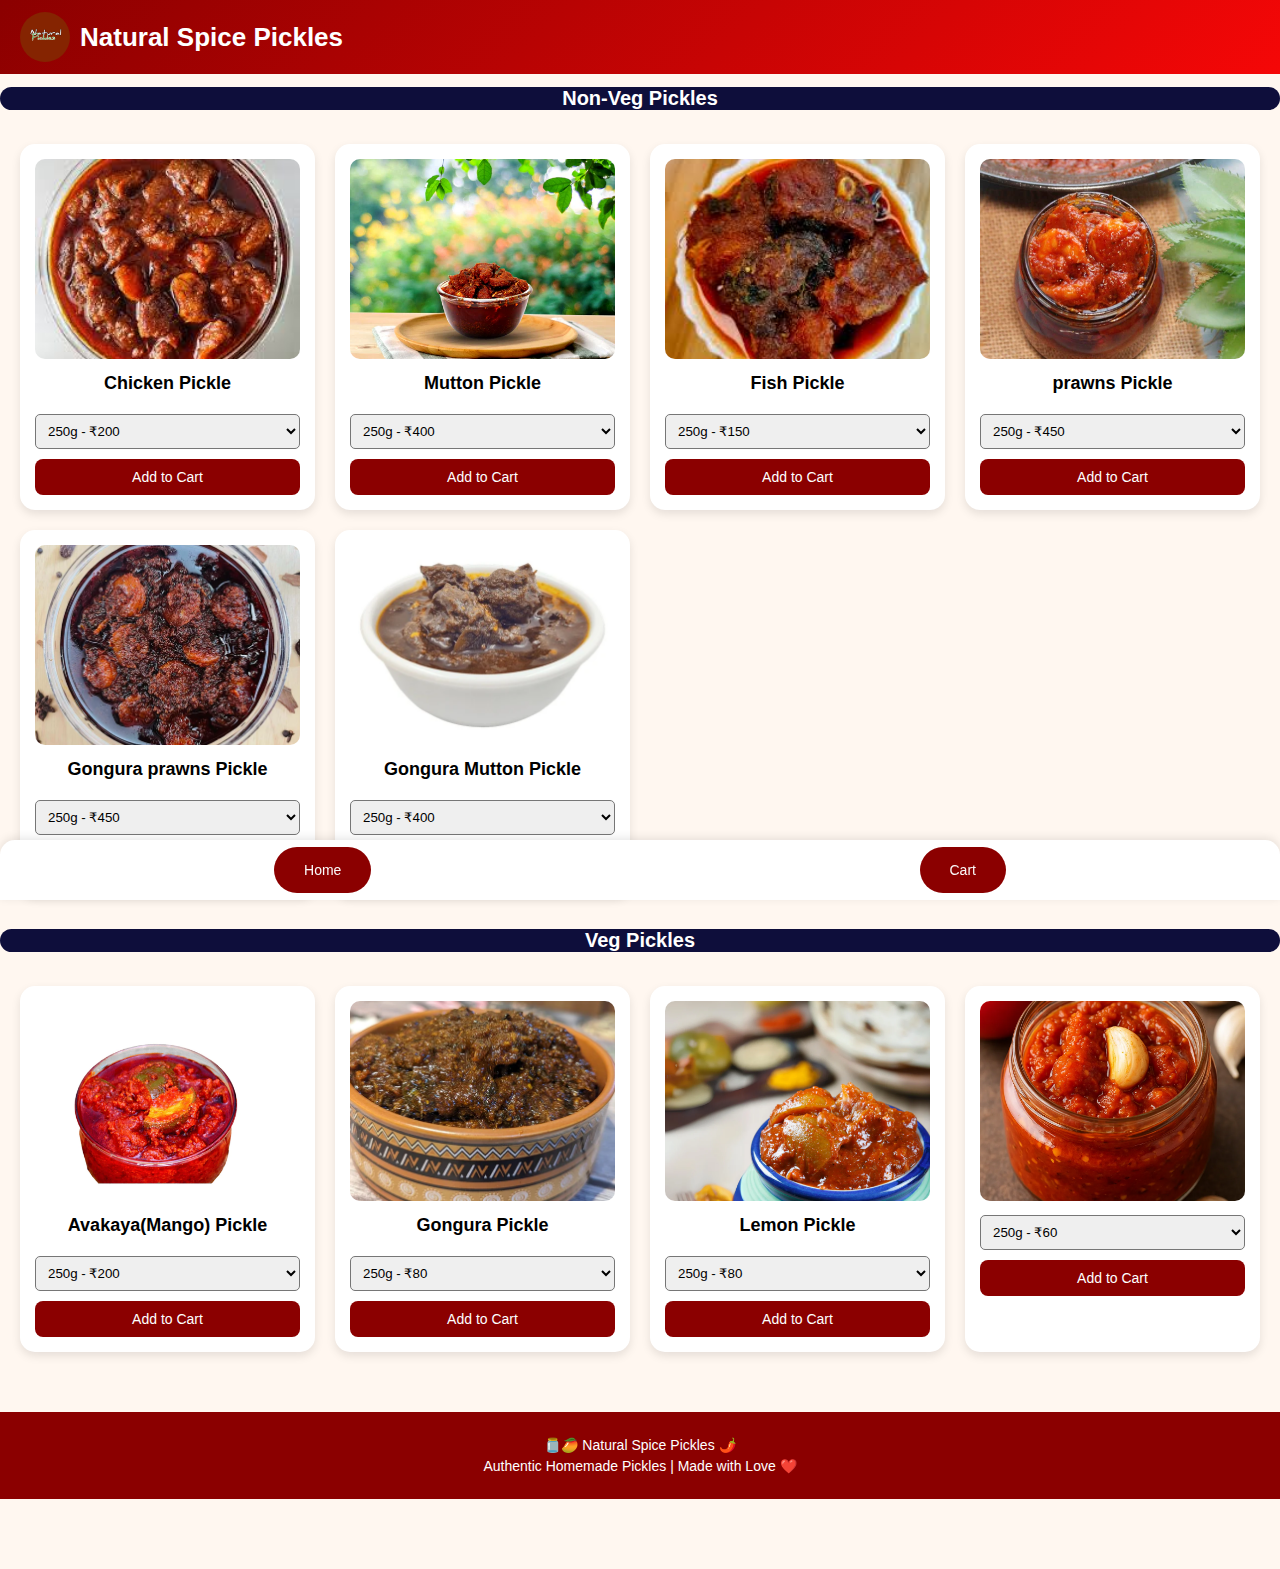
<file: index.html>
<!DOCTYPE html>
<html>
<head>
  <title>Natural  Pickles</title>
  <link rel="stylesheet" href="style.css">
  <meta name="viewport" content="width=device-width, initial-scale=1.0">
</head>
<body>

<header class="main-header">
  <div class="logo-title">
    <img src="logo png1.jpeg" alt="Pickle Logo" class="site-logo">
    <h1>Natural Spice Pickles</h1>
  </div>  
</header>
<nav id="pavan"><h1>Non-Veg Pickles</h1></nav>
<section class="products">

  <!-- Chicken -->
  <div class="card">
    <img src="chicken.jpg"
         class="product-img">

    <h3>Chicken Pickle</h3>

    <select id="chickenSelect">
      <option value="250-200">250g - ₹200</option>
      <option value="500-350">500g - ₹350</option>
      <option value="1000-600">1000g - ₹600</option>
    </select>

    <button onclick="addToCart(
      'Chicken Pickle',
      'chickenSelect',
      'chicken.jpg'
    )">Add to Cart</button>
  </div>

  <!-- Mutton -->
  <div class="card">
    <img src="Muttonpickle.webp"
         class="product-img">

    <h3>Mutton Pickle</h3>

    <select id="muttonSelect">
      <option value="250-400">250g - ₹400</option>
      <option value="500-750">500g - ₹750</option>
      <option value="1000-1350">1000g - ₹1350</option>
    </select>

    <button onclick="addToCart(
      'Mutton Pickle',
      'muttonSelect',
      'Muttonpickle.webp'
    )">Add to Cart</button>
  </div>
  <!-- Chicken -->
  <div class="card">
    <img src="fish.jpg"
         class="product-img">

    <h3>Fish Pickle</h3>

    <select id="chicken1Select">
      <option value="250-150">250g - ₹150</option>
      <option value="500-300">500g - ₹300</option>
      <option value="1000-550">1000g - ₹550</option>
    </select>

    <button onclick="addToCart(
      'Fish Pickle',
      'chicken1Select',
      'fish.jpg'
    )">Add to Cart</button>
  </div>
  <!-- Chicken -->
  <div class="card">
    <img src="prawns.webp"
         class="product-img">

    <h3>prawns Pickle</h3>

    <select id="chicken2Select">
      <option value="250-450">250g - ₹450</option>
      <option value="500-900">500g - ₹900</option>
      <option value="1000-1600">1000g - ₹1600</option>
    </select>

    <button onclick="addToCart(
      'Prawns Pickle',
      'chicken2Select',
      'prawns.webp'
    )">Add to Cart</button>
  </div>
  <!-- Chicken -->
  <div class="card">
    <img src="Gongura-Prawn-Pickle.webp"
         class="product-img">

    <h3> Gongura prawns Pickle</h3>

    <select id="chicken3Select">
      <option value="250-450">250g - ₹450</option>
      <option value="500-900">500g - ₹900</option>
      <option value="1000-1600">1000g - ₹1600</option>
    </select>

    <button onclick="addToCart(
      'Gongura Prawns Pickle',
      'chicken3Select',
      'Gongura-Prawn-Pickle.webp'
    )">Add to Cart</button>
  </div>
  <!-- Chicken -->
  <div class="card">
    <img src="Gongura_mutton_pickle1.webp"
         class="product-img">

    <h3>Gongura Mutton Pickle</h3>

    <select id="chicken4Select">
      <option value="250-400">250g - ₹400</option>
      <option value="500-700">500g - ₹700</option>
      <option value="1000-1200">1000g - ₹1200</option>
    </select>

    <button onclick="addToCart(
      'Gongura Mutton Pickle',
      'chicken4Select',
      'Gongura_mutton_pickle1.webp'
    )">Add to Cart</button>
  </div>
</section>
<nav id="pavan"><h1>Veg Pickles</h1></nav>
<section class="products">
  
  <!-- Chicken -->
  <div class="card">
    <img src="Mango.webp"
         class="product-img">

    <h3>Avakaya(Mango) Pickle</h3>

    <select id="chicken5Select">
      <option value="250-200">250g - ₹200</option>
      <option value="500-350">500g - ₹350</option>
      <option value="1000-600">1000g - ₹600</option>
    </select>

    <button onclick="addToCart(
      'Avakaya(Mango) Pickle',
      'chicken5Select',
      'Mango.webp'
    )">Add to Cart</button>
  </div>
<!-- Chicken -->
  <div class="card">
    <img src="Gongura.webp"
         class="product-img">

    <h3>Gongura Pickle</h3>

    <select id="chicken6Select">
      <option value="250-80">250g - ₹80</option>
      <option value="500-140">500g - ₹140</option>
      <option value="1000-250">1000g - ₹250</option>
    </select>

    <button onclick="addToCart(
      'Gongura Mutton Pickle',
      'chicken6Select',
      'Gongura.webp'
    )">Add to Cart</button>
  </div>
  <!-- Chicken -->
  <div class="card">
    <img src="lemon.webp"
         class="product-img">

    <h3>Lemon Pickle</h3>

    <select id="chicken7Select">
      <option value="250-80">250g - ₹80</option>
      <option value="500-140">500g - ₹140</option>
      <option value="1000-250">1000g - ₹250</option>
    </select>

    <button onclick="addToCart(
      'Lemon Pickle',
      'chicken7Select',
      'lemon.webp'
    )">Add to Cart</button>
  </div>
  <!-- Chicken -->
  <div class="card">
    <img src="tomato.webp"
         class="product-img">

    

    <select id="chicken8Select">
      <option value="250-60">250g - ₹60</option>
      <option value="500-100">500g - ₹100</option>
      <option value="1000-150">1000g - ₹150</option>
    </select>

    <button onclick="addToCart(
      'Tomato Pickle',
      'chicken8Select',
      'tomato.webp'
    )">Add to Cart</button>
  </div>
</section>

<script>
function addToCart(name, selectId, image){
  let select = document.getElementById(selectId);
  let data = select.value.split("-");
  let grams = data[0];
  let price = parseInt(data[1]);

  let cart = JSON.parse(localStorage.getItem("cart")) || [];

  cart.push({
    name: name,
    grams: grams,
    price: price,
    image: image
  });

  localStorage.setItem("cart", JSON.stringify(cart));
  alert("Added to cart");
}
</script>
<footer>
   <p>🫙🥭 Natural Spice Pickles 🌶️</p>
  <p>Authentic Homemade Pickles | Made with Love ❤️</p>
 <!-- Bottom Navigation -->
<div class="bottom-nav">
  <a href="index.html" class="nav-item">
    
    <p>Home</p>
  </a>

  <a href="cart.html" class="nav-item">
   
    <p>Cart</p>
  </a>
</div>

</footer>

</body>
</html
</file>
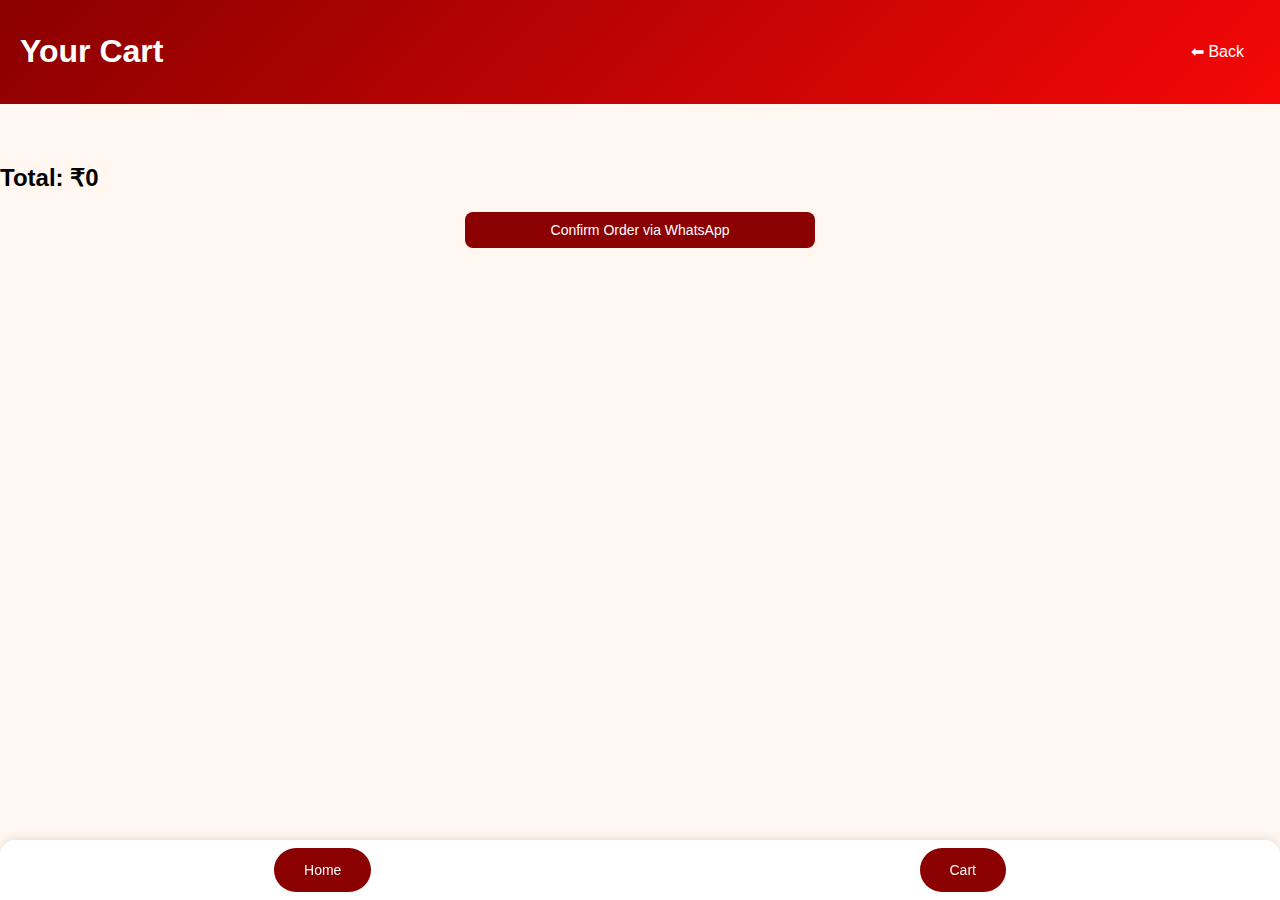
<file: cart.html>
<!DOCTYPE html>
<html>
<head>
  <title>Cart - 🌿🥭 Natural Spice Pickles 🌶️</title>
  <link rel="stylesheet" href="style.css">
</head>
<body>

<header class="main-header">
  <h1>Your Cart</h1>
  <a href="index.html" class="cart-btn">⬅ Back</a>
</header>

<div class="cart-container" id="cartItems"></div>
<h2 id="total"></h2>

<button class="order-btn" onclick="sendWhatsApp()">
  Confirm Order via WhatsApp
</button>

<script>
let cart = JSON.parse(localStorage.getItem("cart")) || [];

function displayCart(){
  let container = document.getElementById("cartItems");
  container.innerHTML = "";
  let total = 0;

  cart.forEach((item, index) => {
    total += item.price;

    container.innerHTML += `
      <div class="cart-item">
        <img src="${item.image}" class="cart-img">
        <div>
          <h3>${item.name}</h3>
          <p>${item.grams}g - ₹${item.price}</p>
          <button onclick="removeItem(${index})">Delete</button>
        </div>
      </div>
    `;
  });

  document.getElementById("total").innerText = "Total: ₹" + total;
}

function removeItem(index){
  cart.splice(index, 1);
  localStorage.setItem("cart", JSON.stringify(cart));
  displayCart();
}

function sendWhatsApp(){
  let phone = "9391990445"; 
  let message = "Order Details:%0A"; 
  
  message = "Hello, I would like to Order your Homemade Pickles  "; 
  let total = 0;

  cart.forEach(item => {
    message += item.name + " - " + item.grams + "g - ₹" + item.price + "%0A";
    total += item.price;
  });

  message += "%0ATotal: ₹" + total;

  window.open(`https://wa.me/${phone}?text=${message}`);
}

displayCart();
</script>
<div class="bottom-nav">
  <a href="index.html" class="nav-item2">
    
    <p>Home</p>
  </a>

  <a href="cart.html" class="nav-item2">
   
    <p>Cart</p>
  </a>
</div>

</body>
</html>
</file>
<file: style.css>
body{
  margin:0;
  font-family:Arial, sans-serif;
  background:#fff7f0;
  width: 100%;
}

.main-header {
  display: flex;
  justify-content: space-between;
  align-items: center;
  background: linear-gradient(135deg, #8b0000, #f50707);
  padding: 12px 20px;
  color: white;
  position: sticky;
  top: 0;
  z-index: 1000;
}

.logo-title {
  display: flex;
  align-items: center;
  gap: 10px;
}

.site-logo {
  width: 40px;
  height: 40px;
  object-fit: contain;
  border-radius: 50px;
}

.logo-title h1 {
  font-size: 20px;
  margin: 0;
  font-weight: 600;
}
.cart-btn{
  color:white;
  text-decoration:none;
  font-size:16px;
  position:static;
  margin-left: 250px;
  
}
@media (min-width: 768px) {
  .logo-title h1 {
    font-size: 26px;
  }

  .site-logo {
    width: 50px;
    height: 50px;
  }

  .cart-btn {
    font-size: 16px;
    padding: 8px 16px;
  }
}

.products{
  display:grid;
  grid-template-columns:repeat(auto-fit, minmax(250px, 1fr));
  gap:20px;
  padding:20px;
}


.card{
  background:white;
  padding:15px;
  border-radius:15px;
  box-shadow:0 4px 10px rgba(0,0,0,0.1);
  text-align:center;
}

.product-img{
  width:100%;
  height:200px;
  object-fit:cover;
  border-radius:10px;
}

.card h3{
  margin:10px 0;
  font-size:18px;
}

/* Select Dropdown */
select{
  width:100%;
  padding:8px;
  margin:10px 0;
  border-radius:5px;
}


button{
  background:#8b0000;
  color:white;
  border:none;
  padding:10px;
  border-radius:8px;
  cursor:pointer;
  width:100%;
  font-size:14px;
}

button:hover{
  background:#fd3d3d;
}


.cart-container{
  padding:20px;
}

.cart-item{
  display:flex;
  gap:15px;
  align-items:center;
  background:white;
  padding:10px;
  margin-bottom:15px;
  border-radius:10px;
  flex-wrap:wrap;
}

.cart-img{
  width:100px;
  height:100px;
  object-fit:cover;
  border-radius:10px;
}

.cart-item h3{
  margin:0;
  font-size:16px;
}

.order-btn{
  display:block;
  margin:20px auto;
  width:90%;
  max-width:350px;
}


@media (max-width:600px){

  header{
    flex-direction:column;
    text-align:center;
  }

  header h1{
    font-size:18px;
    margin-bottom:5px;
  }

  .cart-item{
    flex-direction:column;
    text-align:center;
  }

  .cart-img{
    width:120px;
    height:120px;
  }

  button{
    font-size:16px;
  }

}


footer{
  background:#8b0000;
  color:white;
  text-align:center;
  padding:20px 10px;
  margin-top:40px;
}

footer p{
  margin:5px 0;
  font-size:14px;
}
/* Bottom Navigation Bar */
.bottom-nav {
  position: fixed;
  bottom: 0;
  left: 0;
  width: 100%;
  height: 60px;
  background: #ffffff;
  display: flex;
  justify-content: space-around;
  align-items: center;
  box-shadow: 0 -2px 10px rgba(0,0,0,0.1);
  border-top-left-radius: 15px;
  border-top-right-radius: 15px;
  z-index: 1000;
}

.nav-item {
  text-align: center;
  text-decoration: none;
  color: #faf9f9;
  font-size: 18px;
  font-weight: 500;
  background-color: #8b0000;
  padding-left: 30px;
  padding-right: 30px;
  padding-bottom: 10px;
  padding-top: 10px;
  border-radius: 40px;

}
.nav-item2 {
  text-align: center;
  text-decoration: none;
  color: #faf9f9;
  font-size: 14px;
  font-weight: 500;
  background-color: #8b0000;
  padding-left: 30px;
  padding-right: 30px;
  border-radius: 40px;

}



.nav-item span {
  display: block;
  font-size: 22px;
}

.nav-item:hover {
  background-color: blue;
}
.nav-item2:hover {
  background-color: blue;
}

/* Body bottom space adjust */
body {
  padding-bottom: 70px;
}
#pavan{
  background-color: rgb(14, 14, 59);
  text-align: center;
  color: white;
  font-family:sans-serif;
  font-size: 10px;
  border-radius: 50px;
}
</file>
